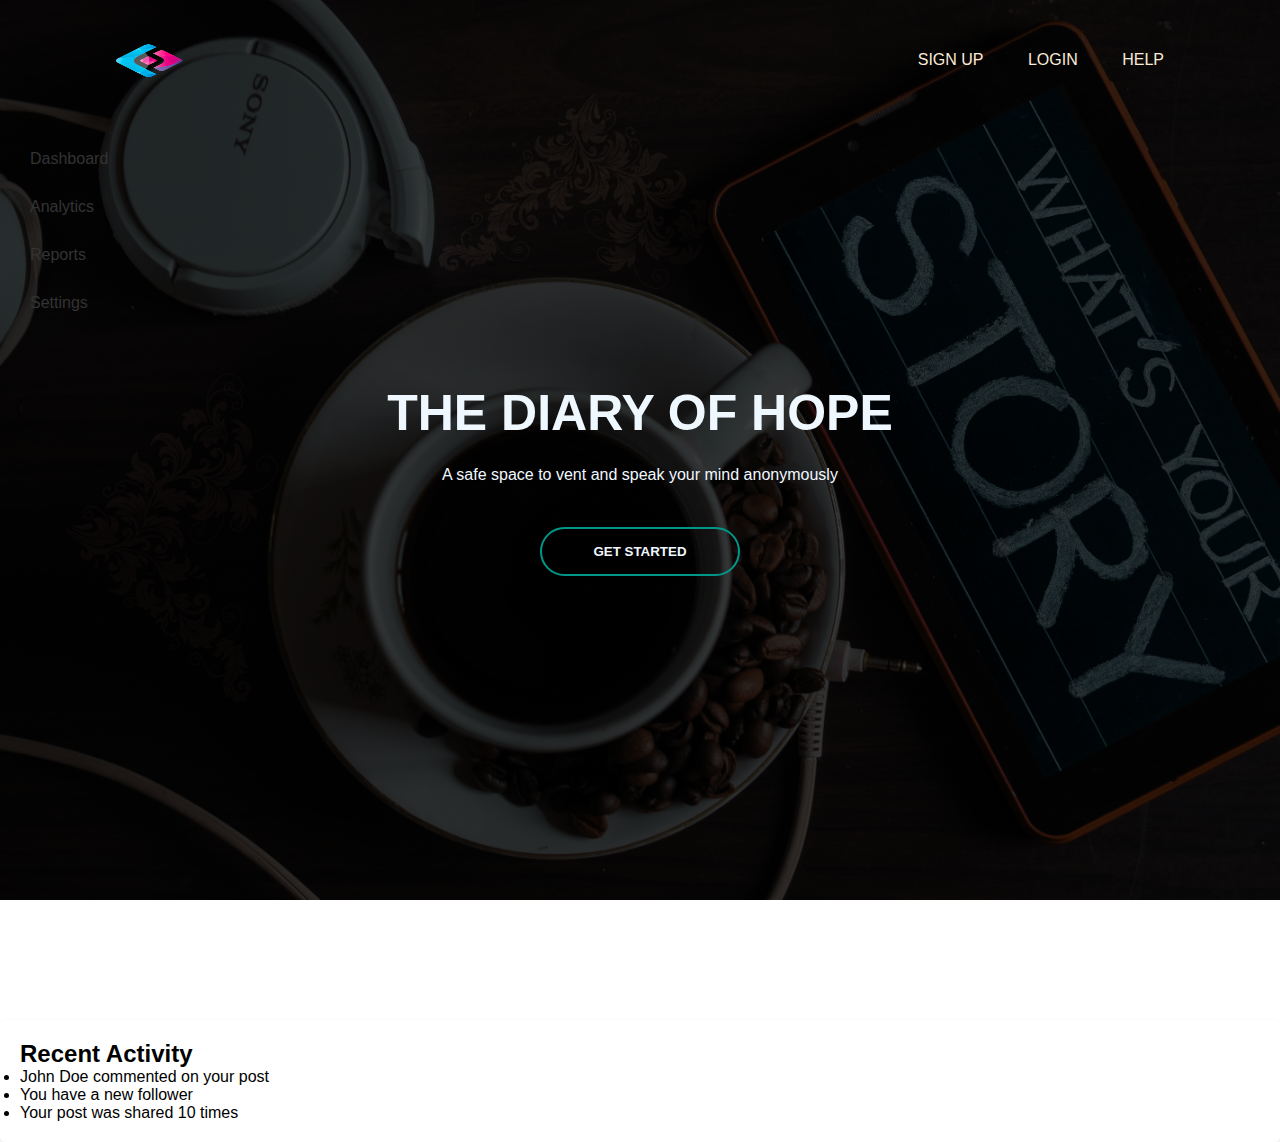
<file: index.html>
<html>
    <head>
        <title>Off My Chest</title>
        <link rel="stylesheet" href="style.css">
    </head>
    <body>
        <div class="banner">
            <div class="navbar">
                <img src="logo.png" style="width: 100px; height: 50px;">
                <ul>
                    <li><a href="#">Sign Up</a></li>
                    <li><a href="Login.html">Login</a></li>
                    <li><a href="#">Help</a></li>
                </ul>
            </div>
            <div class="Dashboard">
                <ul class="menu">
                    <li><a href="#">Dashboard</a></li>
                    <li><a href="#">Analytics</a></li>
                    <li><a href="#">Reports</a></li>
                    <li><a href="#">Settings</a></li>
                </ul>
            </div>
            <div class="widget">
                <h2>Recent Activity</h2>
                <ul>
                  <li>John Doe commented on your post</li>
                  <li>You have a new follower</li>
                  <li>Your post was shared 10 times</li>
                </ul>
            </div>
            <div class="content">
                <h1>THE DIARY OF HOPE</h1>
                <p>A safe space to vent and speak your mind anonymously</p>
                <div>
                    <a href="2ndpage.html">
                        <button type="button"><span></span>GET STARTED</button>
                    </a>
                </div>
            </div>
        </div>
    </body>
</html>
</file>
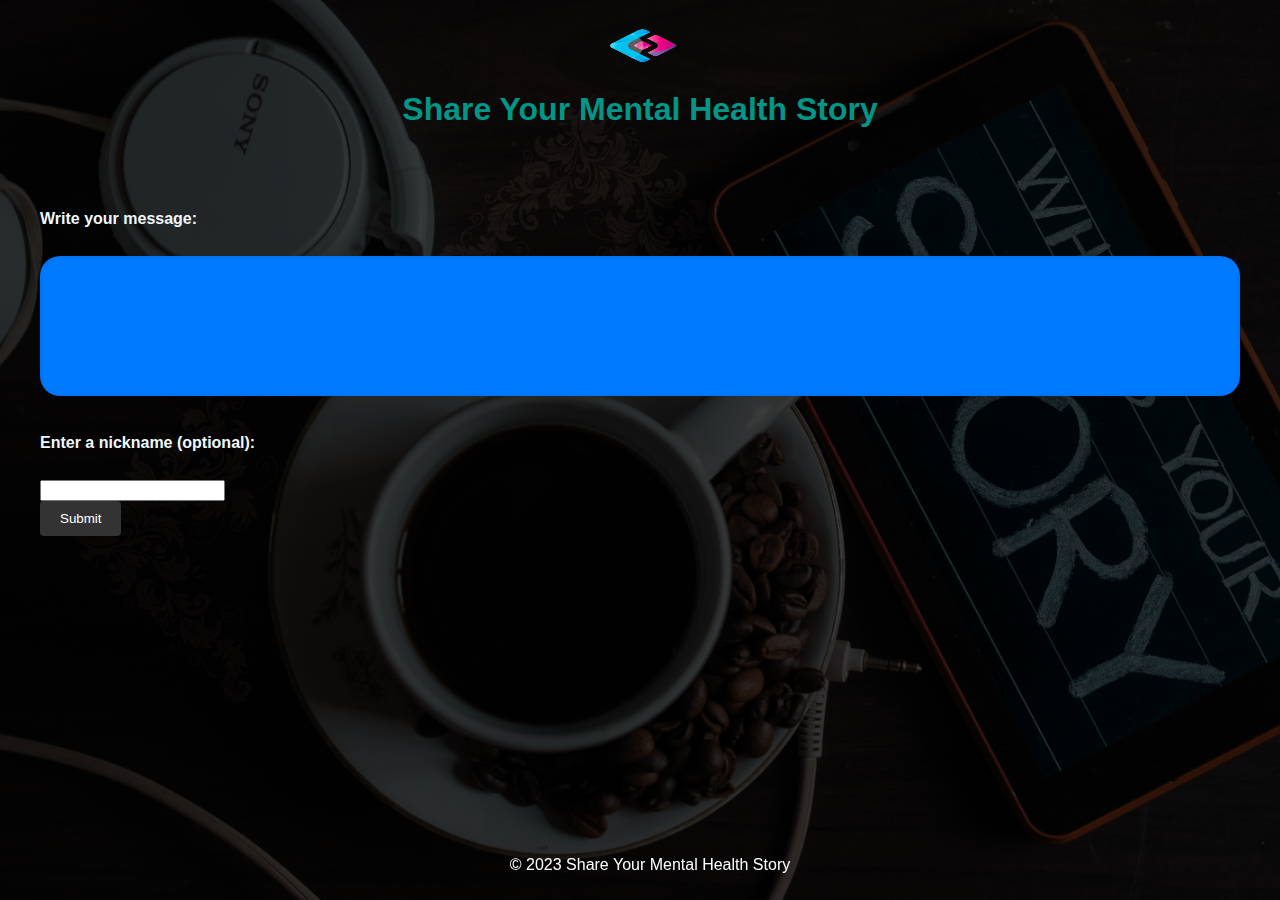
<file: 2ndpage.html>
<html>
<html lang="en">
<head>
	<meta charset="UTF-8">
	<title>Share Your Mental Health Story</title>
	<link rel="stylesheet" href="2ndpage.css">
	<meta name="viewport" content="width=device-width, initial-scale=1.0">
</head>
<body>
	<header>
		<div class="navbar">
			<img src="logo.png" style="width: 100px; height: 50px;">
		<h1>Share Your Mental Health Story</h1>
	</header>
	
	<main>
		<form action="#" method="POST">
			<label for="message">Write your message:</label><br>
			<textarea id="message" name="message" rows="5" cols="50"></textarea><br>
			<label for="name">Enter a nickname (optional):</label><br>
			<input type="text" id="name" name="name"><br>
			<button type="submit">Submit</button>
		</form>
	</main>
	
	<footer>
		<p>&copy; 2023 Share Your Mental Health Story</p>
	</footer>
</body>
</html>
</file>
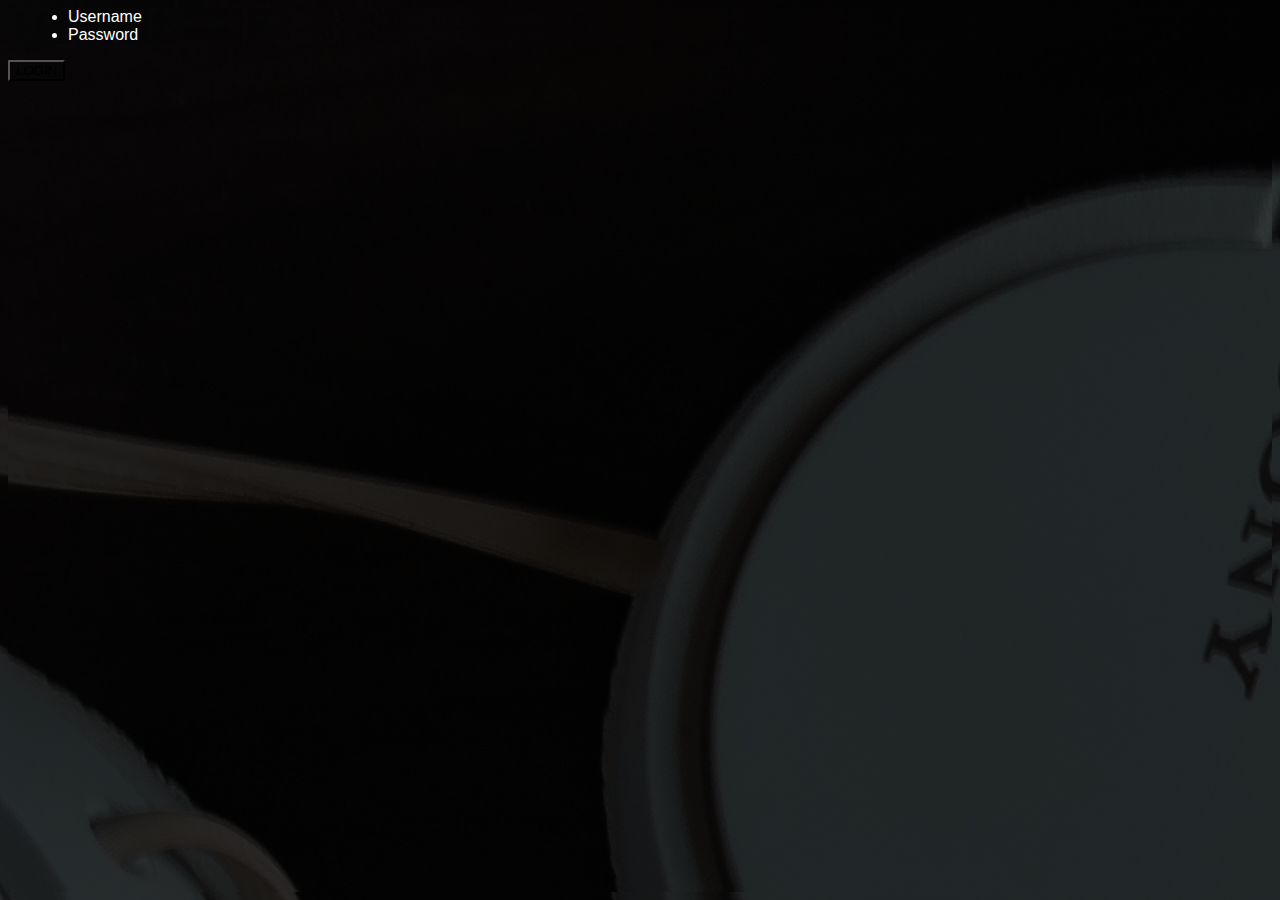
<file: Login.html>
<!DOCTYPE=html>
<html>
    <head>
        <meta charset="UTF-8">
        <link rel="stylesheet" href="login.css">
    </head>
    <body>
    <div class="container">
        <ul>
            <li>Username</li>
            <li>Password</li>
        </ul>
    </div>
        <button type="submit"><span>LOGIN</span></button>
    </body>
</html>
</file>
<file: style.css>
*{
    margin: 0;
    padding: 0;
    font-family: sans-serif;
}
.banner{
    width: 100%;
    height: 100vh;
    background-image: linear-gradient(rgba(0,0,0,0.75),rgba(0,0,0,0.75)),url(Background.jpg);
    background-size: cover;
    background-position: center;
}
.navbar{
    width: 85%;
    margin: auto;
    padding: 35px 0;
    display: flex;
    align-items: center;
    justify-content: space-between;
}
.dashboard {
    display: flex;
    flex-direction: column;
    justify-content: space-between;
    height: 100%;
    width: 200px;
    background-color: transparent;
    padding: 20px;
    box-sizing: border-box;
}
.menu {
    list-style: none;
    margin: 0;
    padding: 0;
}
.menu li {
    margin-bottom: 10px;
}
.menu a {
    display: block;
    padding: 10px;
    text-decoration: none;
    color: #333;
    border-radius: 5px;
}
.menu a:hover {
    background-color: #ddd;
}
.widget {
    background-color: #fff;
    padding: 20px;
    border-radius: 5px;
    box-shadow: 0 2px 4px rgba(0, 0, 0, 0.1);
}
.widget h2 {
    margin-top: 0;
}
.logo{
    width: 120px;
    top: 0;
    left: 50%;
    transform: translateX(-50%);
    position: absolute;
    cursor: pointer;
    background: transparent;
}
.navbar ul li{
    list-style: none;
    display: inline-block;
    margin: 0 20px;
    position: relative;
}
.navbar ul li a{
    text-decoration: none;
    color:antiquewhite;
    text-transform: uppercase;
}
.navbar ul li::after{
    content: '';
    height: 3px;
    width: 0%;
    background: #009688;
    position: absolute;
    left: 0;
    bottom: -10px;
    transition: 0.5s;
}
.navbar ul li:hover::after{
    width:100%;
}
.content{
    width: 100%;
    position: absolute;
    top: 50%;
    transform: translateY(-50%);
    text-align: center;
    color:aliceblue;
}
.content h1{
    font-size: 50px;
    margin-top: 80px;
}
.content p{
    margin: 20px auto;
    font-weight: 100;
    line-height: 25px;
}
button{
    width: 200px;
    padding: 15px 0;
    text-align: center;
    margin: 20px 10px;
    border-radius: 25px;
    font-weight: bold;
    border: 2px solid #009688;
    background: transparent;
    color: aliceblue;
    cursor: pointer; 
    position: relative;
    overflow: hidden;
}
span{
    background: #009688;
    height: 100%;
    width: 0%;
    border-radius: 25px;
    position: absolute;
    left: 0;
    bottom: 0;
    z-index: -1;
    transition: 0.5s;
}
button:hover span{
    width: 100%;
}
button:hover{
    border: none;
}
</file>
<file: 2ndpage.css>
body {
	font-family: Arial, sans-serif;
	margin: 0;
	padding: 0;
	background-image: linear-gradient(rgba(0,0,0,0.75),rgba(0,0,0,0.75)),url(Background.jpg);
	background-size: cover;
	background-repeat: no-repeat;
	background-position: center center;
  }
  
  header {
	background-color: transparent;
	color: #009688;
	padding: 20px;
	text-align: center;
  }

  .logo{
    width: 50px;
	height: 50px;
    cursor: pointer;
    background: transparent;
  }
  
  main {
	margin: 20px;
  }
  
  form {
	background-color: transparent;
	border: none;
	padding: 20px;
	color: aliceblue;
  }
  
  label {
	display: block;
	font-weight: bold;
	margin-bottom: 10px;
	color: aliceblue;
  }
  
  textarea {
	display: block;
	width: 100%;
	padding: 10px;
	border: none;
	color: aliceblue;
	border-radius: 20px;
	background-color: #007AFF;
	box-shadow: inset 0 0 5px rgba(0, 0, 0, 0.1);
	font-family: Helvetica;
	font-size: 16px;
	line-height: 1.5;
	resize: none;
	outline: none;
	margin-bottom: 20px;
  }
  
  textarea::placeholder {
	color: #a1a1a1;
	font-size: 16px;
	font-style: italic;
  }
  
  textarea:focus {
	background-color: #007AFF;
	box-shadow: 0 0 5px rgba(0, 0, 0, 0.1);
  }
  
  textarea::-webkit-scrollbar {
	width: 8px;
  }
  
  textarea::-webkit-scrollbar-track {
	background-color: #EFEFEF;
  }
  
  textarea::-webkit-scrollbar-thumb {
	background-color: #AFAFAF;
	border-radius: 20px;
  }
    
  button[type="submit"] {
	background-color: #333;
	color: #fff;
	padding: 10px 20px;
	border: none;
	border-radius: 4px;
	cursor: pointer;
  }
  
  button[type="submit"]:hover {
	background-color: #555;
  }
  
  footer {
	background-color: transparent;
	color: #fff;
	padding: 10px;
	text-align: center;
	position: fixed;
	bottom: 0;
	width: 100%;
  }
</file>
<file: login.css>
* {
    background: linear-gradient(rgba(0,0,0,0.75),rgba(0,0,0,0.75)),url(Background.jpg)
}

body {
    color:white;
    font-family: Verdana, Geneva, Tahoma, sans-serif;
    padding: auto;
}

.container {
    margin: 0 20px;
    list-style: none;
    padding: 0;
    position:relative;
}
</file>
